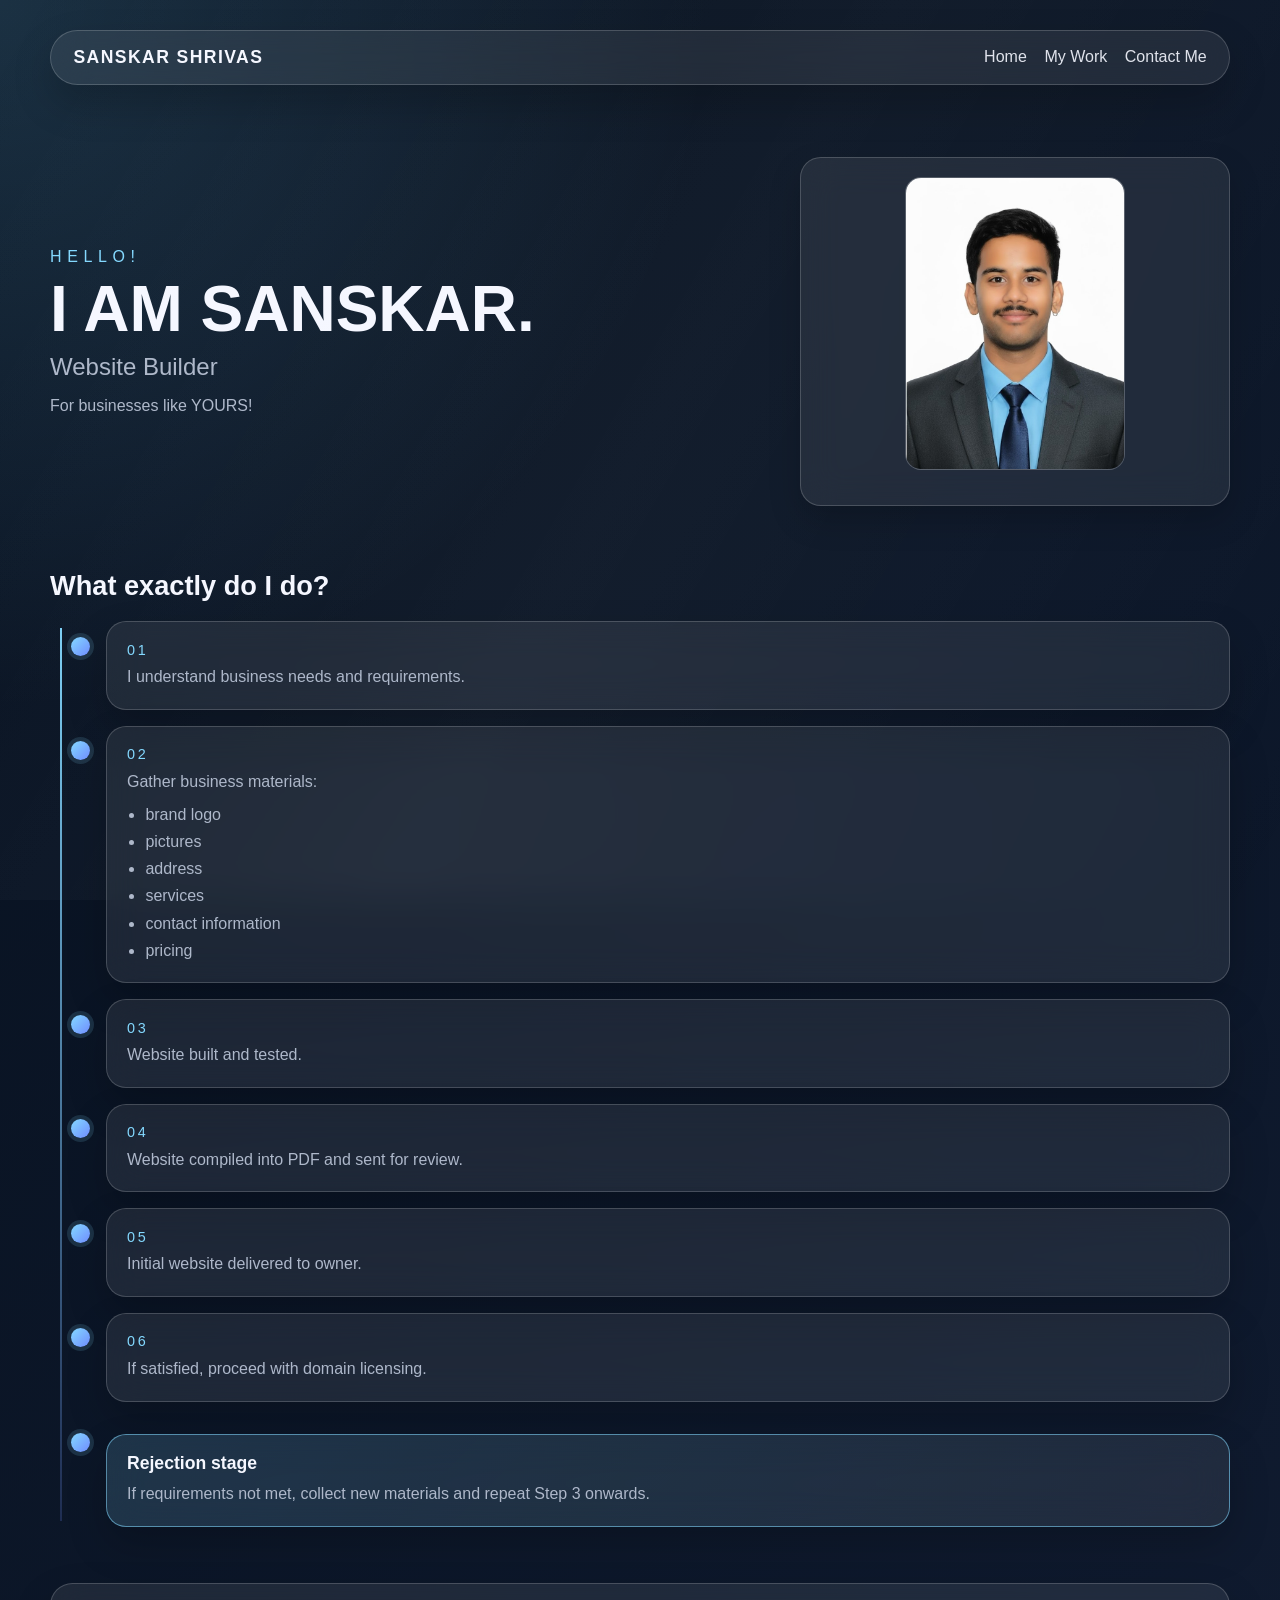
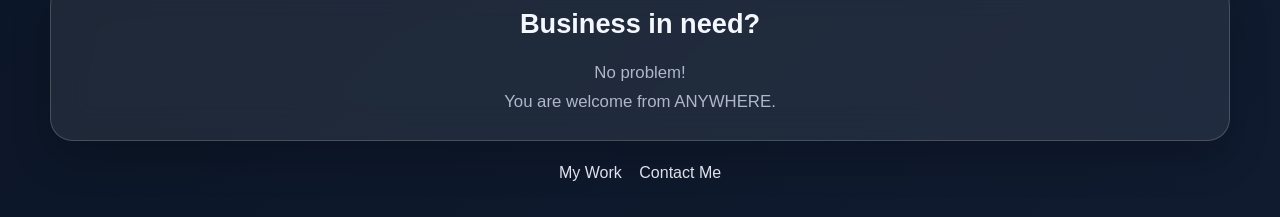
<file: index.html>
<!DOCTYPE html>
<html lang="en">
  <head>
    <meta charset="UTF-8" />
    <meta name="viewport" content="width=device-width, initial-scale=1.0" />
    <title>Sanskar Shrivas | Portfolio</title>
    <link rel="stylesheet" href="style.css" />
  </head>
  <body>
    <div class="page-shell">
      <header class="site-nav">
        <a href="index.html" class="brand">Sanskar Shrivas</a>
        <nav class="nav-links" aria-label="Primary navigation">
          <a href="index.html">Home</a>
          <a href="projects.html">My Work</a>
          <a href="contact.html">Contact Me</a>
        </nav>
      </header>

      <main>
        <section class="hero-section">
          <div class="hero-content">
            <p class="greeting">HELLO!</p>
            <h1>I AM SANSKAR.</h1>
            <h2>Website Builder</h2>
            <p class="supporting-text">For businesses like YOURS!</p>
          </div>

          <div class="about-me-card reveal">
              <div class="profile-placeholder profile-inline">
                <span><img src="media/profile.png" alt="Profile"></span>
              </div>
          </div>
        </section>

        <section class="services-section" aria-labelledby="services-title">
          <div class="section-heading">
            <h3 id="services-title">What exactly do I do?</h3>
          </div>

          <div class="flowchart">
            <div class="flow-step">
              <div class="flow-marker"></div>
              <article class="step-card reveal flow-card">
                <span class="step-number">01</span>
                <p>I understand business needs and requirements.</p>
              </article>
            </div>

            <div class="flow-step">
              <div class="flow-marker"></div>
              <article class="step-card reveal flow-card">
                <span class="step-number">02</span>
                <p>Gather business materials:</p>
                <ul>
                  <li>brand logo</li>
                  <li>pictures</li>
                  <li>address</li>
                  <li>services</li>
                  <li>contact information</li>
                  <li>pricing</li>
                </ul>
              </article>
            </div>

            <div class="flow-step">
              <div class="flow-marker"></div>
              <article class="step-card reveal flow-card">
                <span class="step-number">03</span>
                <p>Website built and tested.</p>
              </article>
            </div>

            <div class="flow-step">
              <div class="flow-marker"></div>
              <article class="step-card reveal flow-card">
                <span class="step-number">04</span>
                <p>Website compiled into PDF and sent for review.</p>
              </article>
            </div>

            <div class="flow-step">
              <div class="flow-marker"></div>
              <article class="step-card reveal flow-card">
                <span class="step-number">05</span>
                <p>Initial website delivered to owner.</p>
              </article>
            </div>

            <div class="flow-step">
              <div class="flow-marker"></div>
              <article class="step-card reveal flow-card">
                <span class="step-number">06</span>
                <p>If satisfied, proceed with domain licensing.</p>
              </article>
            </div>

            <div class="flow-step flow-step-final">
              <div class="flow-marker"></div>
              <article class="rejection-card reveal flow-card">
                <h4>Rejection stage</h4>
                <p>
                  If requirements not met, collect new materials and repeat Step 3 onwards.
                </p>
              </article>
            </div>
          </div>
        </section>

        <section class="cta-section reveal" aria-labelledby="cta-title">
          <h3 id="cta-title">Business in need?</h3>
          <p>No problem!</p>
          <p>You are welcome from ANYWHERE.</p>
        </section>
      </main>

      <footer class="site-footer">
        <nav class="footer-links" aria-label="Footer navigation">
          <a href="projects.html">My Work</a>
          <a href="contact.html">Contact Me</a>
        </nav>
      </footer>
    </div>

    <script src="script.js"></script>
  </body>
</html>
</file>
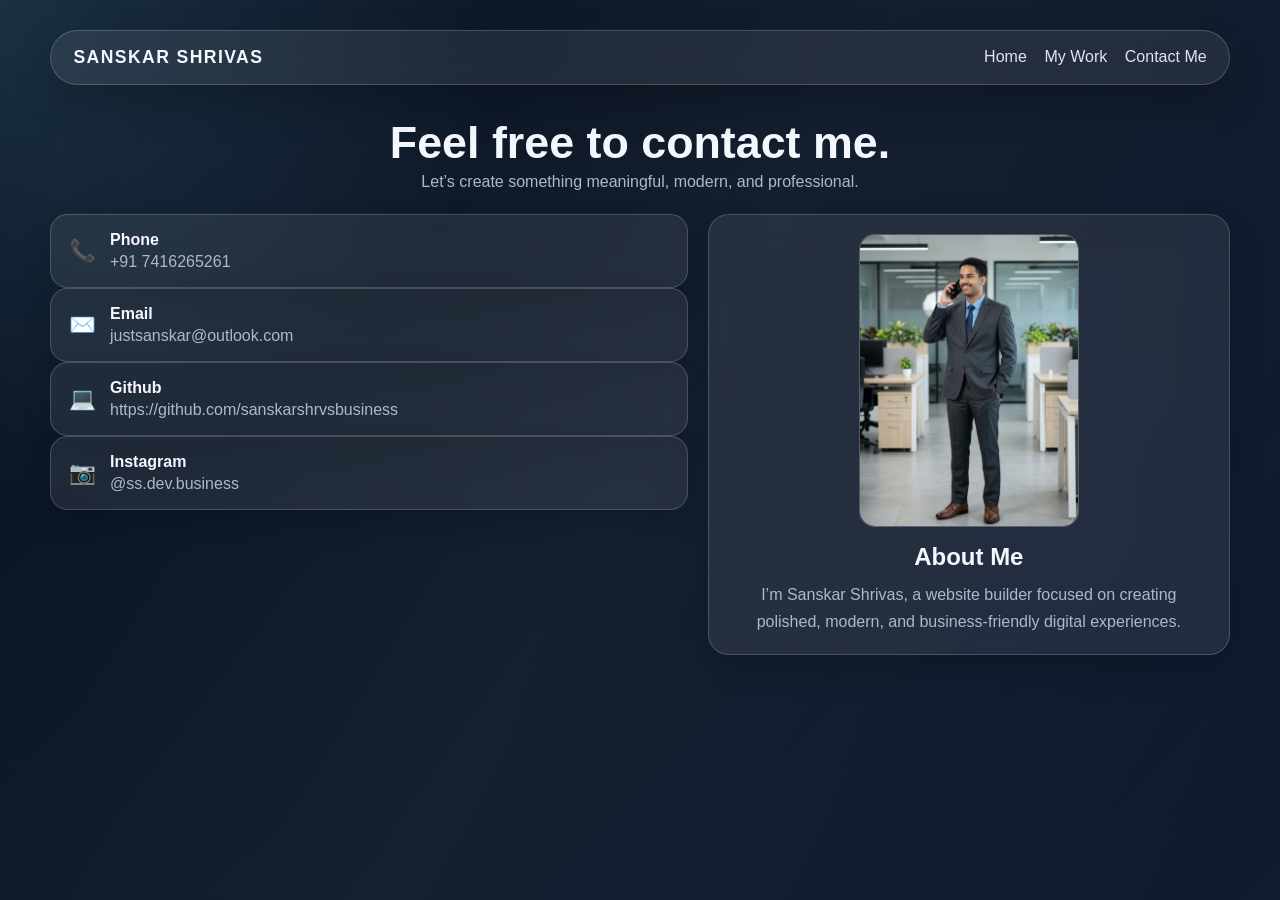
<file: contact.html>
<!DOCTYPE html>
<html lang="en">
  <head>
    <meta charset="UTF-8" />
    <meta name="viewport" content="width=device-width, initial-scale=1.0" />
    <title>Sanskar Shrivas | Contact</title>
    <link rel="stylesheet" href="style.css" />
  </head>
  <body>
    <div class="page-shell">
      <header class="site-nav">
        <a href="index.html" class="brand">Sanskar Shrivas</a>
        <nav class="nav-links" aria-label="Primary navigation">
          <a href="index.html">Home</a>
          <a href="projects.html">My Work</a>
          <a href="contact.html">Contact Me</a>
        </nav>
      </header>

      <main>
        <section class="contact-page reveal">
          <div class="contact-intro">
            <h1>Feel free to contact me.</h1>
            <p>Let’s create something meaningful, modern, and professional.</p>
          </div>

          <div class="contact-layout">
            <div class="con65261ls">
              <a href="tel:+917416265261" class="contact-card">
                <span class="contact-icon">📞</span>
                <div>
                  <h3>Phone</h3>
                  <p>+91 7416265261</p>
                </div>
              </a>

              <a href="mailto:justsanskar@outlook.com" class="contact-card">
                <span class="contact-icon">✉️</span>
                <div>
                  <h3>Email</h3>
                  <p>justsanskar@outlook.com</p>
                </div>
              </a>

              <a href="https://github.com/sanskarshrvsbusiness" target="_blank" rel="noreferrer" class="contact-card">
                <span class="contact-icon">💻</span>
                <div>
                  <h3>Github</h3>
                  <p>https://github.com/sanskarshrvsbusiness</p>
                </div>
              </a>

              <a href="https://www.instagram.com/ss.dev.business" target="_blank" rel="noreferrer" class="contact-card">
                <span class="contact-icon">📷</span>
                <div>
                  <h3>Instagram</h3>
                  <p>@ss.dev.business</p>
                </div>
              </a>
            </div>

            <div class="about-me-card reveal">
              <div class="profile-placeholder profile-inline">
                <span><img src="media/callme.png" alt="Call me"></span>
              </div>
              <h2>About Me</h2>
              <p>
                I’m Sanskar Shrivas, a website builder focused on creating polished, modern,
                and business-friendly digital experiences.
              </p>
            </div>
          </div>
        </section>
      </main>
    </div>

    <script src="script.js"></script>
  </body>
</html>
</file>
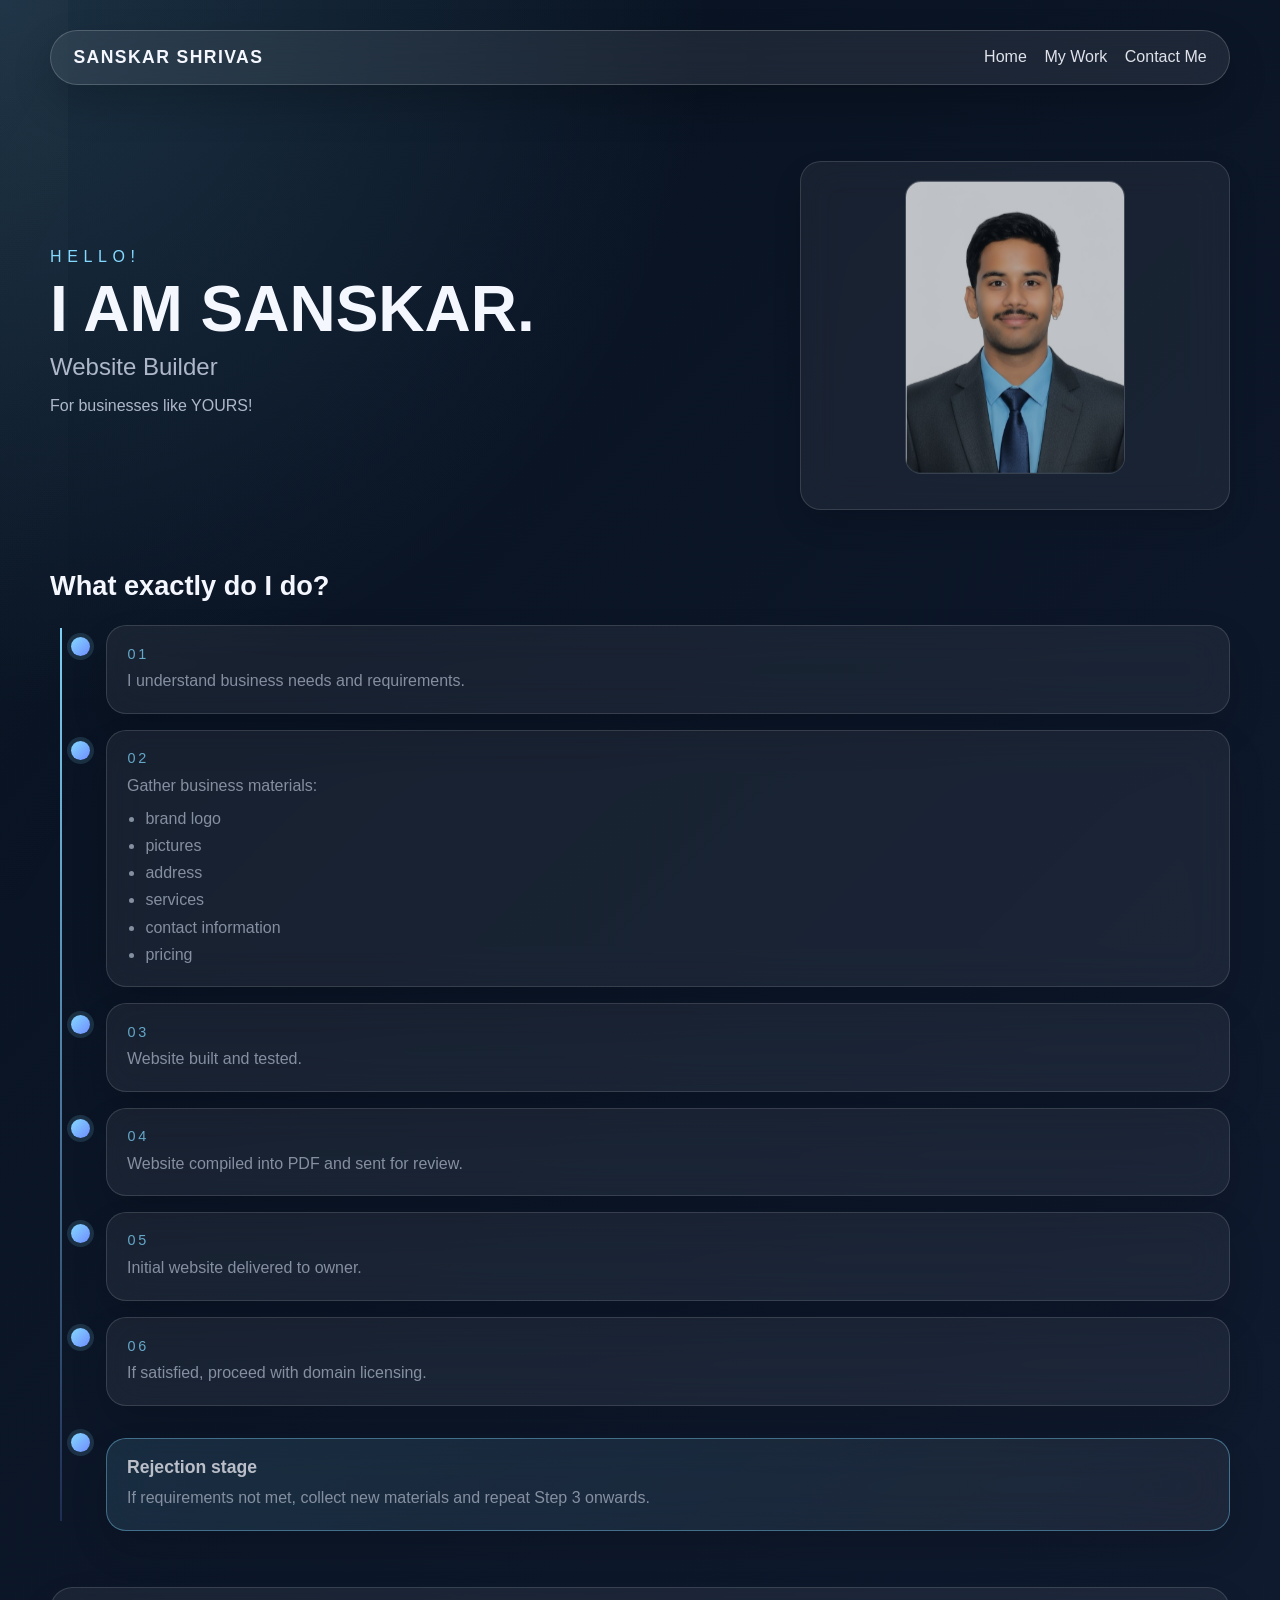
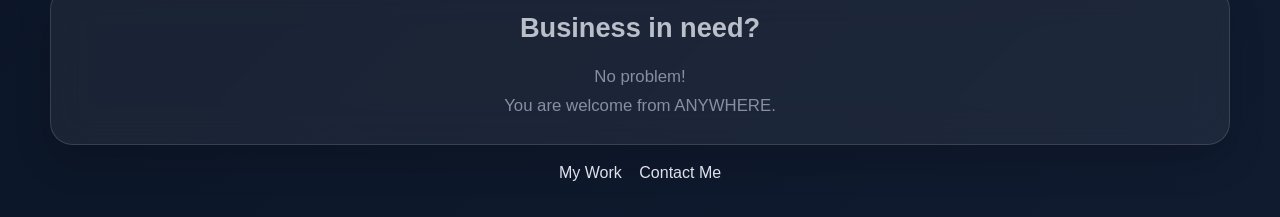
<file: main.html>
<!DOCTYPE html>
<html lang="en">
  <head>
    <meta charset="UTF-8" />
    <meta http-equiv="refresh" content="0; url=index.html" />
    <link rel="canonical" href="index.html" />
    <title>Redirecting to Portfolio</title>
  </head>
  <body>
    <p>Redirecting to the homepage...</p>
  </body>
</html>
</file>
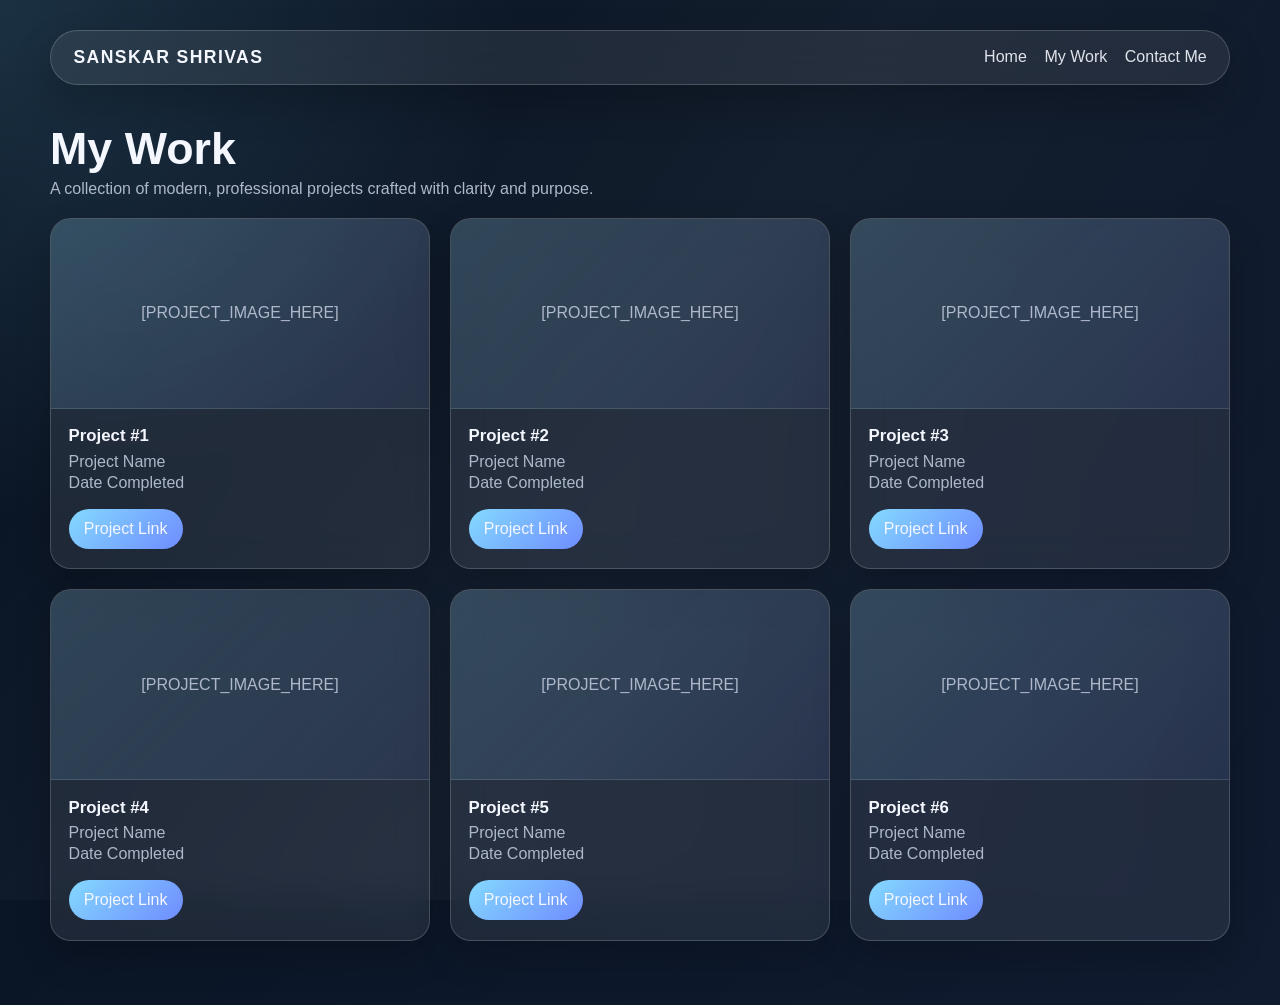
<file: projects.html>
<!DOCTYPE html>
<html lang="en">
  <head>
    <meta charset="UTF-8" />
    <meta name="viewport" content="width=device-width, initial-scale=1.0" />
    <title>Sanskar Shrivas | My Work</title>
    <link rel="stylesheet" href="style.css" />
  </head>
  <body>
    <div class="page-shell">
      <header class="site-nav">
        <a href="index.html" class="brand">Sanskar Shrivas</a>
        <nav class="nav-links" aria-label="Primary navigation">
          <a href="index.html">Home</a>
          <a href="projects.html">My Work</a>
          <a href="contact.html">Contact Me</a>
        </nav>
      </header>

      <main>
        <section class="page-intro reveal">
          <h1>My Work</h1>
          <p>A collection of modern, professional projects crafted with clarity and purpose.</p>
        </section>

        <section class="projects-grid" aria-label="Project showcase">
          <article class="project-card reveal">
            <div class="project-image">
              <span>[PROJECT_IMAGE_HERE]</span>
            </div>
            <div class="project-content">
              <h3>Project #1</h3>
              <p class="project-name">Project Name</p>
              <p class="project-date">Date Completed</p>
              <a href="#" class="project-link">Project Link</a>
            </div>
          </article>

          <article class="project-card reveal">
            <div class="project-image">
              <span>[PROJECT_IMAGE_HERE]</span>
            </div>
            <div class="project-content">
              <h3>Project #2</h3>
              <p class="project-name">Project Name</p>
              <p class="project-date">Date Completed</p>
              <a href="#" class="project-link">Project Link</a>
            </div>
          </article>

          <article class="project-card reveal">
            <div class="project-image">
              <span>[PROJECT_IMAGE_HERE]</span>
            </div>
            <div class="project-content">
              <h3>Project #3</h3>
              <p class="project-name">Project Name</p>
              <p class="project-date">Date Completed</p>
              <a href="#" class="project-link">Project Link</a>
            </div>
          </article>

          <article class="project-card reveal">
            <div class="project-image">
              <span>[PROJECT_IMAGE_HERE]</span>
            </div>
            <div class="project-content">
              <h3>Project #4</h3>
              <p class="project-name">Project Name</p>
              <p class="project-date">Date Completed</p>
              <a href="#" class="project-link">Project Link</a>
            </div>
          </article>

          <article class="project-card reveal">
            <div class="project-image">
              <span>[PROJECT_IMAGE_HERE]</span>
            </div>
            <div class="project-content">
              <h3>Project #5</h3>
              <p class="project-name">Project Name</p>
              <p class="project-date">Date Completed</p>
              <a href="#" class="project-link">Project Link</a>
            </div>
          </article>

          <article class="project-card reveal">
            <div class="project-image">
              <span>[PROJECT_IMAGE_HERE]</span>
            </div>
            <div class="project-content">
              <h3>Project #6</h3>
              <p class="project-name">Project Name</p>
              <p class="project-date">Date Completed</p>
              <a href="#" class="project-link">Project Link</a>
            </div>
          </article>
        </section>
      </main>
    </div>

    <script src="script.js"></script>
  </body>
</html>
</file>
<file: style.css>
:root {
  --bg: #07111f;
  --bg-soft: rgba(255, 255, 255, 0.08);
  --text: #f5f7ff;
  --muted: #aeb8ca;
  --accent: #84d9ff;
  --accent-strong: #6f8cff;
  --border: rgba(255, 255, 255, 0.18);
}

* {
  box-sizing: border-box;
}

body {
  margin: 0;
  font-family: "Segoe UI", Tahoma, Geneva, Verdana, sans-serif;
  color: var(--text);
  background:
    radial-gradient(circle at top left, rgba(132, 217, 255, 0.16), transparent 32%),
    linear-gradient(135deg, #07111f 0%, #101b30 100%);
  min-height: 100vh;
}

body::before {
  content: "";
  position: fixed;
  inset: 0;
  pointer-events: none;
  background: linear-gradient(120deg, transparent, rgba(255, 255, 255, 0.04), transparent);
  animation: shimmer 12s linear infinite;
}

.page-shell {
  width: min(1180px, calc(100% - 2rem));
  margin: 0 auto;
  padding: 1.25rem 0 2rem;
}

.site-nav,
.step-card,
.rejection-card,
.cta-section {
  backdrop-filter: blur(18px);
  -webkit-backdrop-filter: blur(18px);
  background: var(--bg-soft);
  border: 1px solid var(--border);
  box-shadow: 0 18px 40px rgba(0, 0, 0, 0.2);
}

.site-nav {
  display: flex;
  justify-content: space-between;
  align-items: center;
  padding: 1rem 1.4rem;
  border-radius: 999px;
  margin-top: 0.6rem;
  position: sticky;
  top: 1rem;
  z-index: 10;
}

.brand,
.nav-links a,
.footer-links a {
  text-decoration: none;
  color: var(--text);
}

.brand {
  font-size: 1.1rem;
  font-weight: 700;
  letter-spacing: 0.08em;
  text-transform: uppercase;
}

.nav-links,
.footer-links {
  display: flex;
  gap: 1.1rem;
}

.nav-links a,
.footer-links a {
  opacity: 0.9;
  transition: opacity 0.25s ease, transform 0.25s ease;
}

.nav-links a:hover,
.footer-links a:hover {
  opacity: 1;
  transform: translateY(-2px);
}

.hero-section {
  display: grid;
  grid-template-columns: 1.25fr 0.75fr;
  gap: 2rem;
  align-items: center;
  padding: 4.5rem 0 3rem;
}

.greeting {
  font-size: 1rem;
  letter-spacing: 0.35em;
  text-transform: uppercase;
  color: var(--accent);
  margin-bottom: 0.8rem;
}

.hero-content h1 {
  font-size: clamp(2.3rem, 5vw, 4.4rem);
  margin: 0;
  line-height: 0.95;
}

.hero-content h2 {
  font-size: clamp(1.1rem, 2.6vw, 1.5rem);
  margin: 0.8rem 0 0.4rem;
  color: var(--muted);
  font-weight: 500;
}

.supporting-text {
  margin-top: 1rem;
  font-size: 1rem;
  color: var(--muted);
  max-width: 360px;
}

.hero-visual {
  display: flex;
  justify-content: center;
}

.profile-placeholder {
  width: min(320px, 100%);
  aspect-ratio: 1 / 1.1;
  border-radius: 2rem;
  border: 1px dashed rgba(255, 255, 255, 0.32);
  display: grid;
  place-items: center;
  text-align: center;
  font-size: 1rem;
  color: var(--muted);
  background: linear-gradient(145deg, rgba(255,255,255,0.1), rgba(255,255,255,0.03));
  animation: float 5s ease-in-out infinite;
}

.services-section {
  padding: 1rem 0 2.2rem;
}

.section-heading h3,
.cta-section h3 {
  font-size: 1.7rem;
  margin: 0 0 1.2rem;
}

.flowchart {
  position: relative;
  display: flex;
  flex-direction: column;
  gap: 1rem;
  padding-left: 1.3rem;
}

.flowchart::before {
  content: "";
  position: absolute;
  left: 0.64rem;
  top: 0.4rem;
  bottom: 0.4rem;
  width: 2px;
  background: linear-gradient(180deg, rgba(132, 217, 255, 0.95), rgba(111, 140, 255, 0.2));
}

.flow-step {
  position: relative;
  display: flex;
  align-items: flex-start;
  gap: 1rem;
}

.flow-marker {
  width: 1.2rem;
  height: 1.2rem;
  border-radius: 50%;
  margin-top: 0.95rem;
  background: linear-gradient(135deg, var(--accent), var(--accent-strong));
  box-shadow: 0 0 0 4px rgba(132, 217, 255, 0.14);
  position: relative;
  z-index: 1;
  flex-shrink: 0;
}

.flow-card {
  flex: 1;
}

.step-card,
.rejection-card {
  padding: 1.15rem 1.25rem;
  border-radius: 1.25rem;
  transition: transform 0.25s ease, border-color 0.25s ease;
}

.step-card:hover,
.rejection-card:hover,
.cta-section:hover {
  transform: translateY(-4px);
  border-color: rgba(132, 217, 255, 0.5);
}

.flow-step-final .rejection-card {
  border-color: rgba(132, 217, 255, 0.55);
  background: linear-gradient(135deg, rgba(132, 217, 255, 0.16), rgba(255, 255, 255, 0.08));
}

.step-number {
  display: inline-block;
  font-size: 0.9rem;
  letter-spacing: 0.2em;
  color: var(--accent);
  margin-bottom: 0.35rem;
}

.step-card p,
.step-card ul,
.rejection-card p,
.cta-section p {
  margin: 0;
  color: var(--muted);
  line-height: 1.7;
}

.step-card ul {
  padding-left: 1.15rem;
  margin-top: 0.35rem;
}

.rejection-card {
  margin-top: 1rem;
}

.rejection-card h4 {
  margin: 0 0 0.4rem;
  font-size: 1.1rem;
}

.cta-section {
  margin-top: 1.3rem;
  padding: 1.5rem;
  border-radius: 1.4rem;
  text-align: center;
}

.cta-section p {
  font-size: 1.05rem;
}

.page-intro {
  padding: 2.4rem 0 1.2rem;
}

.page-intro h1 {
  font-size: clamp(2rem, 4vw, 2.8rem);
  margin: 0 0 0.4rem;
}

.page-intro p {
  color: var(--muted);
  margin: 0;
  max-width: 640px;
}

.projects-grid {
  display: grid;
  grid-template-columns: repeat(3, minmax(0, 1fr));
  gap: 1.25rem;
  padding-bottom: 2rem;
}

.project-card {
  background: var(--bg-soft);
  border: 1px solid var(--border);
  border-radius: 1.3rem;
  overflow: hidden;
  box-shadow: 0 16px 36px rgba(0, 0, 0, 0.2);
  transition: transform 0.25s ease, box-shadow 0.25s ease, border-color 0.25s ease;
  backdrop-filter: blur(18px);
  -webkit-backdrop-filter: blur(18px);
}

.project-card:hover {
  transform: translateY(-6px);
  box-shadow: 0 22px 42px rgba(0, 0, 0, 0.28);
  border-color: rgba(132, 217, 255, 0.45);
}

.project-image {
  height: 190px;
  display: grid;
  place-items: center;
  border-bottom: 1px solid rgba(255, 255, 255, 0.1);
  background: linear-gradient(135deg, rgba(132, 217, 255, 0.16), rgba(111, 140, 255, 0.08));
  color: var(--muted);
  text-align: center;
  padding: 1rem;
}

.project-content {
  padding: 1.1rem 1.1rem 1.2rem;
}

.project-content h3 {
  margin: 0 0 0.4rem;
  font-size: 1.05rem;
}

.project-name,
.project-date {
  margin: 0.2rem 0;
  color: var(--muted);
}

.project-link {
  display: inline-block;
  margin-top: 0.85rem;
  padding: 0.7rem 0.95rem;
  border-radius: 999px;
  text-decoration: none;
  color: var(--text);
  background: linear-gradient(135deg, var(--accent), var(--accent-strong));
  transition: transform 0.25s ease, box-shadow 0.25s ease;
}

.project-link:hover {
  transform: translateY(-2px);
  box-shadow: 0 10px 20px rgba(132, 217, 255, 0.2);
}

.contact-page {
  padding: 2rem 0 2.2rem;
}

.contact-intro {
  text-align: center;
  margin-bottom: 1.4rem;
}

.contact-intro h1 {
  font-size: clamp(2rem, 4vw, 2.8rem);
  margin: 0 0 0.35rem;
}

.contact-intro p {
  color: var(--muted);
  margin: 0;
}

.contact-layout {
  display: grid;
  grid-template-columns: 1.1fr 0.9fr;
  gap: 1.2rem;
  align-items: start;
}

.contact-details {
  display: grid;
  grid-template-columns: repeat(2, minmax(0, 1fr));
  gap: 1rem;
}

.contact-card {
  display: flex;
  align-items: center;
  gap: 0.9rem;
  padding: 1rem 1.1rem;
  border-radius: 1.1rem;
  text-decoration: none;
  color: var(--text);
  background: var(--bg-soft);
  border: 1px solid var(--border);
  box-shadow: 0 12px 28px rgba(0, 0, 0, 0.16);
  transition: transform 0.25s ease, border-color 0.25s ease;
  backdrop-filter: blur(18px);
  -webkit-backdrop-filter: blur(18px);
}

.contact-card:hover {
  transform: translateY(-4px);
  border-color: rgba(132, 217, 255, 0.45);
}

.contact-icon {
  font-size: 1.35rem;
}

.contact-card h3 {
  margin: 0 0 0.25rem;
  font-size: 1rem;
}

.contact-card p {
  margin: 0;
  color: var(--muted);
}

.about-me-card {
  background: var(--bg-soft);
  border: 1px solid var(--border);
  border-radius: 1.3rem;
  padding: 1.2rem;
  box-shadow: 0 14px 32px rgba(0, 0, 0, 0.18);
  backdrop-filter: blur(18px);
  -webkit-backdrop-filter: blur(18px);
  text-align: center;
}

.profile-inline {
  width: min(220px, 100%);
  aspect-ratio: 3 / 4;
  margin: 0 auto 1rem;
  border-radius: 1rem;
  overflow: hidden;
  border: 1px solid rgba(255, 255, 255, 0.18);
  padding: 0;
}

.profile-inline img {
  width: 100%;
  height: 100%;
  object-fit: cover;
  object-position: center;
  display: block;
}

.about-me-card h2 {
  margin: 0 0 0.6rem;
}

.about-me-card p {
  margin: 0;
  color: var(--muted);
  line-height: 1.7;
}

.site-footer {
  padding: 1.4rem 0 0.2rem;
  display: flex;
  justify-content: center;
}

.reveal {
  animation: fadeUp 0.7s ease both;
}

@keyframes fadeUp {
  from {
    opacity: 0;
    transform: translateY(16px);
  }
  to {
    opacity: 1;
    transform: translateY(0);
  }
}

@keyframes float {
  0%,
  100% {
    transform: translateY(0px);
  }
  50% {
    transform: translateY(-8px);
  }
}

@keyframes shimmer {
  0% {
    transform: translateX(-100%);
  }
  100% {
    transform: translateX(100%);
  }
}

@media (max-width: 960px) {
  .projects-grid {
    grid-template-columns: repeat(2, minmax(0, 1fr));
  }
}

@media (max-width: 760px) {
  .contact-layout {
    grid-template-columns: 1fr;
  }

  .contact-details {
    grid-template-columns: 1fr;
  }

  .site-nav {
    flex-direction: column;
    gap: 0.7rem;
    border-radius: 1.2rem;
  }

  .hero-section {
    grid-template-columns: 1fr;
    padding-top: 2.7rem;
  }

  .hero-content {
    text-align: center;
  }

  .supporting-text {
    margin-left: auto;
    margin-right: auto;
  }

  .projects-grid {
    grid-template-columns: 1fr;
  }
}
</file>
